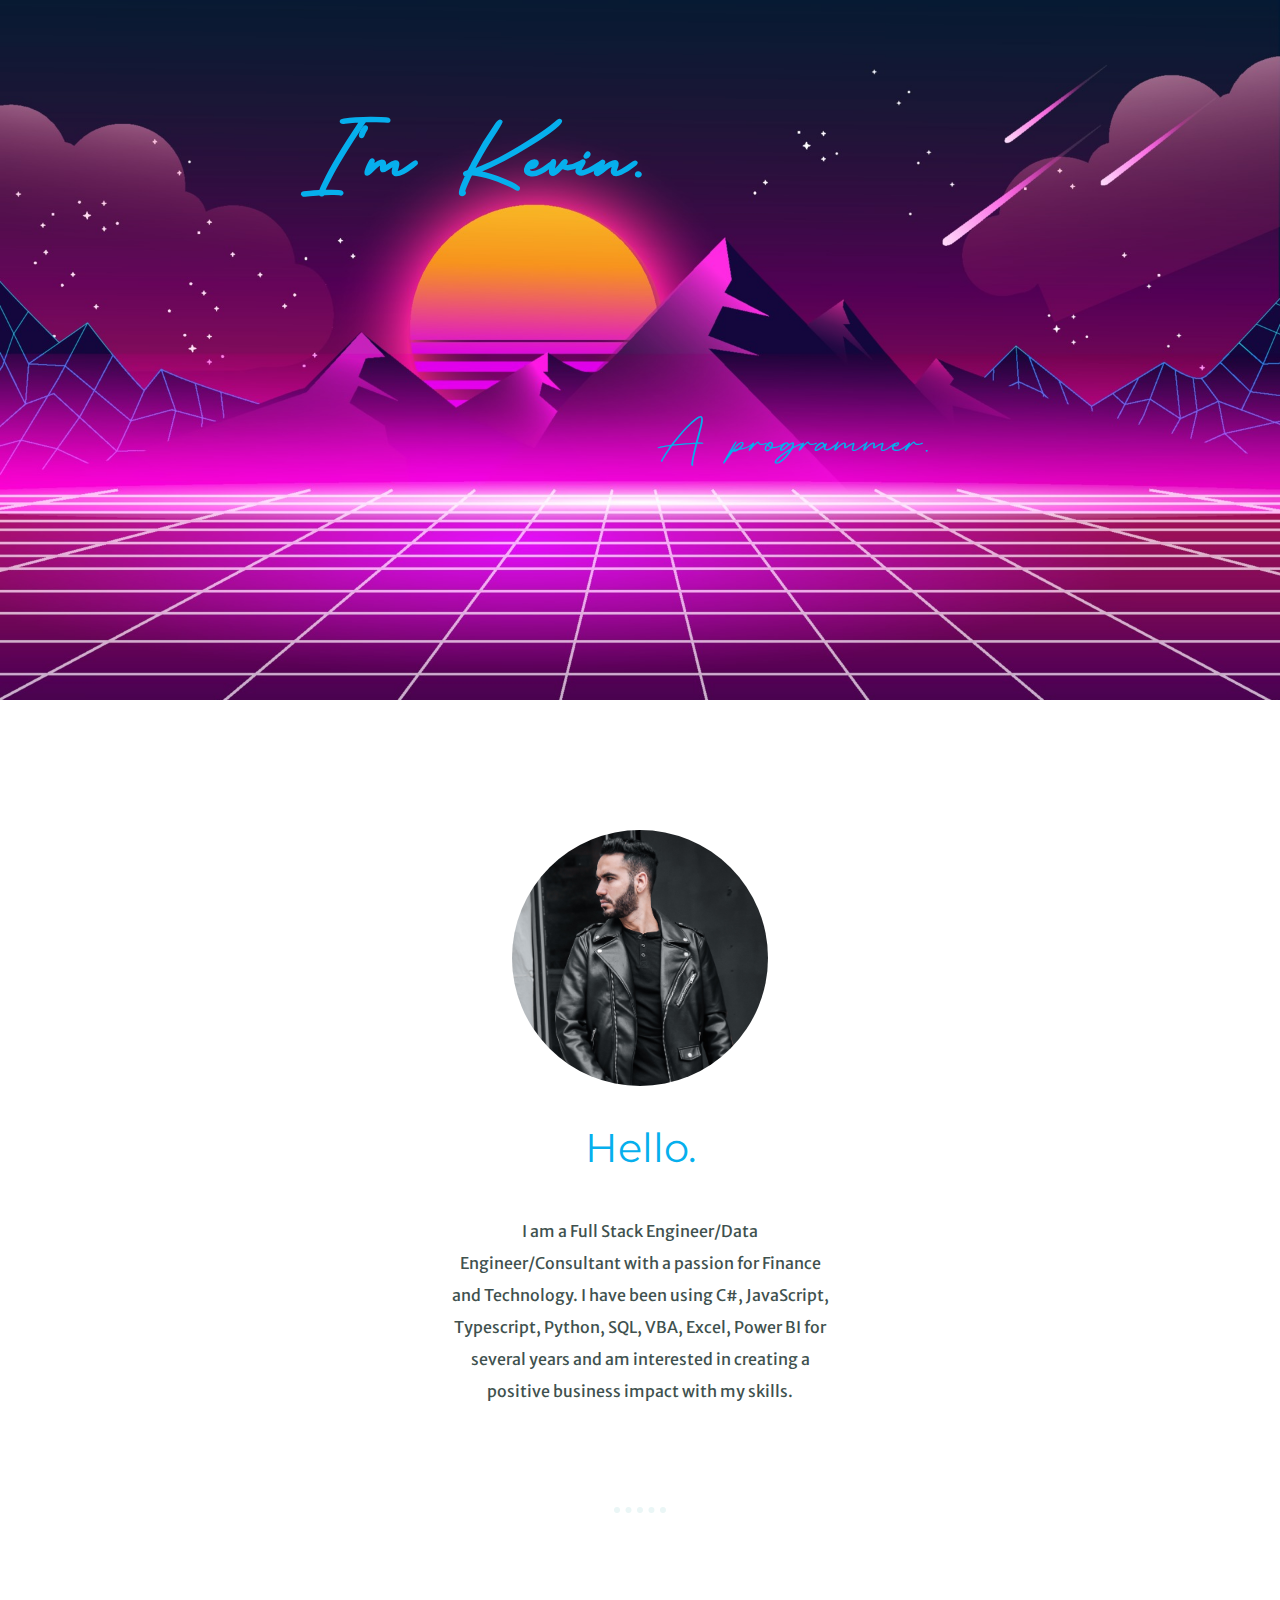
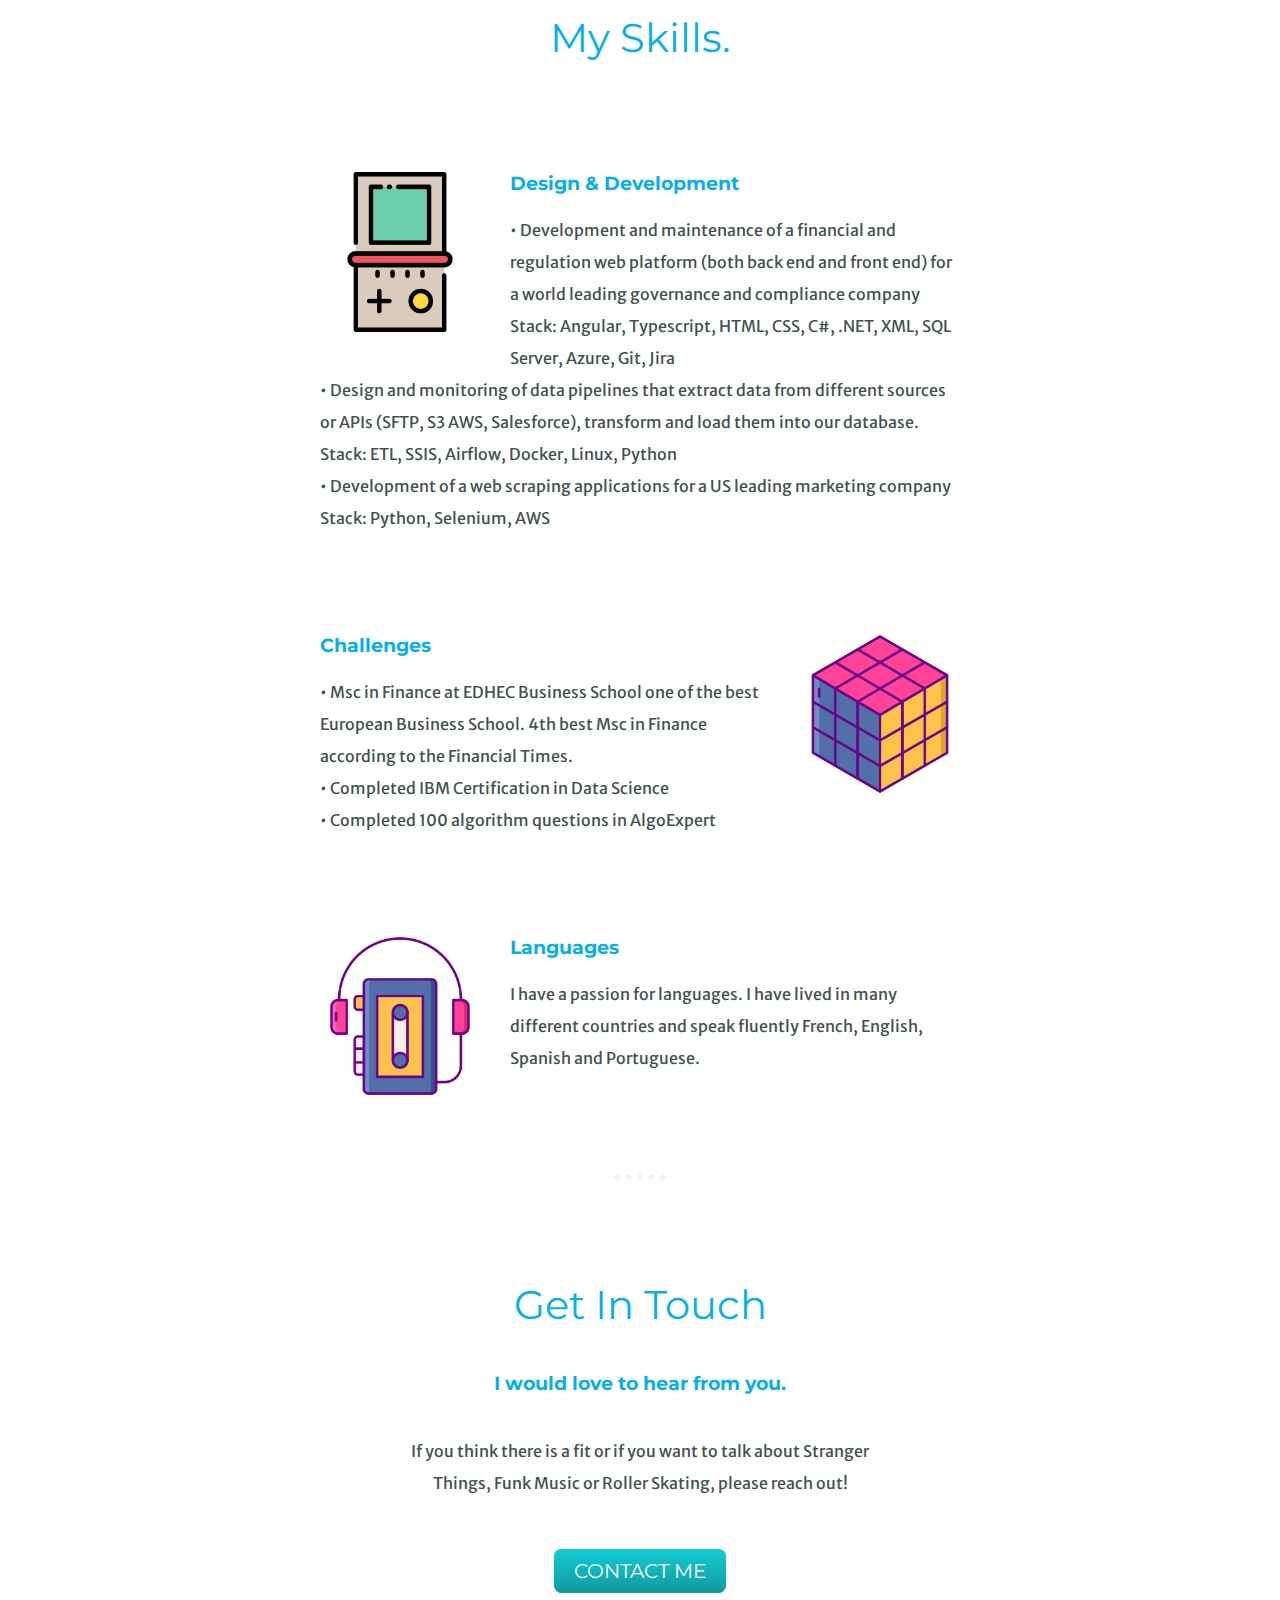
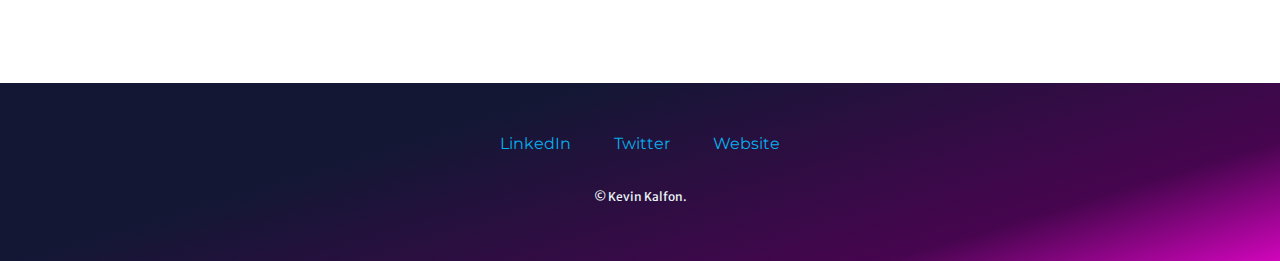
<file: index.html>
<!DOCTYPE html>
<html lang="en">
<head>
    <meta charset="UTF-8">
    <meta http-equiv="X-UA-Compatible" content="IE=edge">
    <meta name="viewport" content="width=device-width, initial-scale=1.0">
    <title>Kevin Kalfon</title>
    <link rel="stylesheet" href="css/styles.css">
    <link rel="icon" href="favicon.ico">
    <link rel="preconnect" href="https://fonts.googleapis.com">
    <link rel="preconnect" href="https://fonts.gstatic.com" crossorigin>
    <link href="https://fonts.googleapis.com/css2?family=Merriweather+Sans&family=Montserrat&family=Sacramento&display=swap" rel="stylesheet">
</head>
<body>
    <div class='top-container'>
        <!-- <img class='top-cloud' src="images/cloud.png" alt="cloud-img"> -->
        <h1 class='name-title'>I'm Kevin.</h1>
        <h2 class='description-title'>A programmer.</h2>
        <!-- <img class='bottom-cloud' src="images/cloud.png" alt="cloud-img"> -->
        <!-- <img src="images/mountain.png" alt="mountain-img"> -->
    </div>

    <div class="middle-container">
        <div class="profile">
            <img class="Kevin-img" src="images/Kevin cropped.jpg" alt="Kevin-img">
          <h2>Hello.</h2>
          <p class="description">I am a Full Stack Engineer/Data Engineer/Consultant with a passion for Finance and Technology. I have
            been using C#, JavaScript, Typescript, Python, SQL, VBA, Excel, Power BI for several years and am interested in 
            creating a positive business impact with my skills.</p>
        </div>
        <hr>
        <div class="skills">
          <h2>My Skills.</h2>
          <div class="skill-row">
            <img class="computer-img" src="images/gameboy.png" alt="computer-img">
            <h3>Design & Development</h3>
            <p>• Development and maintenance of a financial and regulation web platform (both back end and 
              front end) for a world leading governance and compliance company <br>
              Stack: Angular, Typescript, HTML, CSS, C#, .NET, XML, SQL Server, Azure, Git, Jira <br>
              • Design and monitoring of data pipelines that extract data from different sources or APIs (SFTP, 
              S3 AWS, Salesforce), transform and load them into our database.<br>
              Stack: ETL, SSIS, Airflow, Docker, Linux, Python <br>
              • Development of a web scraping applications for a US leading marketing 
              company<br>
              Stack: Python, Selenium, AWS <br>
             </div>
          <div class="skill-row">
            <img class="challenge-img" src="images/rubik.png" alt="challenge-img">
            <h3>Challenges</h3>
            <p>• Msc in Finance at EDHEC Business School one of the best European Business School. 4th best Msc in Finance according to the Financial Times.<br> 
              • Completed IBM Certification in Data Science<br>
              • Completed 100 algorithm questions in AlgoExpert<br></p>
          </div>
          <div class="skill-row">
            <img class="walkman-img" src="images/walkman.png" alt="challenge-img">
            <h3>Languages</h3>
            <p>I have a passion for languages. I have lived in many different countries and speak fluently French, English, Spanish and Portuguese.</p>
          </div>
        </div>
        <hr>
        <div class="contact-me">
          <h2>Get In Touch</h2>
          <h3>I would love to hear from you.</h3>
          <p class="contact-message">If you think there is a fit or if you want to talk about Stranger Things, Funk Music or Roller Skating, please reach out!</p>
          <a class="btn" href="mailto:kevinkalfon@gmail.com">CONTACT ME</a>
        </div>
      </div>
      
      
      <div class="bottom-container">
        <a class="footer-link" href="https://www.linkedin.com/in/kevin-kalfon/">LinkedIn</a>
        <a class="footer-link" href="https://twitter.com/">Twitter</a>
        <a class="footer-link" href="https://www.appbrewery.co/">Website</a>
        <p class="copyright">© Kevin Kalfon.</p>
      </div>
</body>
</html>
</file>
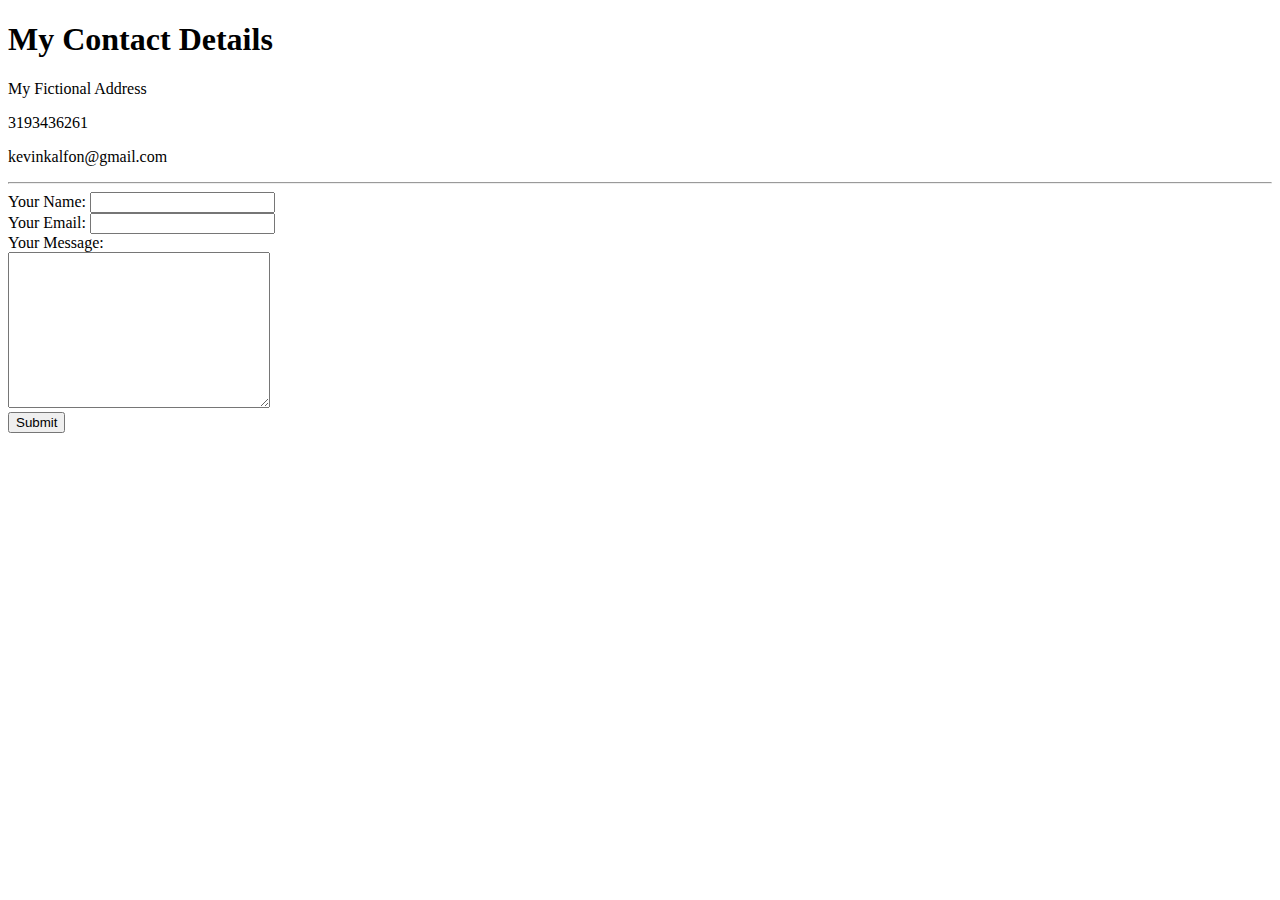
<file: contact-me.html>
<!DOCTYPE html>
<html lang="en">
<head>
    <meta charset="UTF-8">
    <meta http-equiv="X-UA-Compatible" content="IE=edge">
    <meta name="viewport" content="width=device-width, initial-scale=1.0">
    <title>Document</title>
</head>
<body>
    <h1>My Contact Details</h1>
    <p>My Fictional Address</p>
    <p>3193436261</p>
    <p>kevinkalfon@gmail.com</p>
    <hr>
    <form class="" action="mailto:kevinkalfon@gmail.com" method="post">
        <label>Your Name:</label>
        <input type='text' name='yourName' value=''><br>
        <label>Your Email: </label>
        <input type='email' name='yourEmail' value=''><br>
        <label>Your Message: </label><br>
        <textarea name="yourMessage" rows="10" cols="30"></textarea><br>
        <input type='submit' name=''>

    </form>
</body>
</html>
</file>
<file: css/styles.css>
@font-face {
    font-family: Retro;
    src: url("fonts/retro-signature.regular.otf") format("opentype");
}

/* html elements */

body {
    /* background-color: blueviolet; */
    margin: 0;
    text-align: center;
    font-family: 'Merriweather Sans', sans-serif;
    color: #40514E;
}

h1 {
    margin: 50px auto 0 auto;
    font-family: 'Sacramento', cursive;
    font-size: 562.5%;
    color: #06afed;
    line-height: 1;
}

h2 {
    font-family: 'Montserrat', sans-serif;
    font-size: 2.5rem;
    font-weight: normal;
    color: #06afed;
    padding-bottom: 10px; 
}

h3 {
    font-family: 'Montserrat', sans-serif;
    color: #04b0ea;
}

hr {
    border-style: dotted none none;
    border-color: #EAF6F6;
    border-width:6px;
    width: 4%;
    margin: 100px auto;
}

p {
    line-height: 2;
}

a {
    color: #11999E;
    margin: 10px 20px;
    font-family: 'Montserrat', sans-serif;
    text-decoration: none;
}

a:hover {
    color:#EAF6F6;
}

/* class elements */

.top-container {
    background-color:  #DFF4F3;
    position: relative;
    padding: 350px;
    background-image: url('../images/retro futurist background.jpg');
    background-size: cover;
}

.middle-container {
    margin: 100px 0;
}

.bottom-container {
    padding: 50px 0 20px;
    background: rgb(33,0,111);
    background: linear-gradient(163deg, rgba(19,23,52,1) 32%, rgba(71,5,79,1) 79%, rgba(209,5,187,1) 100%);
}

.name-title {
    font-family: 'Retro', cursive;
    font-size: 7rem;
    position: absolute;
    top: 60px;
    left: 300px;
}

.description-title {
    font-family: 'Retro', cursive;
    font-size: 4.5rem;
    position: absolute;
    bottom: 150px;
    right:350px;
}

.top-cloud {
    position: absolute;
    right: 300px;
    top: 40px;
}

.bottom-cloud {
    position: absolute;
    left: 250px;
    bottom: 300px;
}

.Kevin-img {
    border-radius: 50%;
    margin-top: 30px;
    max-width: 20%;
}

.footer-link {
    color: #06afed;
}

.skill-row {
    width: 50%;
    margin: 100px auto 100px auto;
    text-align: left;
}

.computer-img {
    width: 25%; 
    float: left;
    margin-right: 30px;
    margin-bottom: 30px;
}

.challenge-img {
    width: 25%; 
    float: right;
    margin-left: 30px;
}

.walkman-img {
    width: 25%; 
    float: left;
    margin-right: 30px;
}

.description {
    width: 30%;
    margin: auto;
}

.copyright {
    color: #EAF6F6;
    font-size: 0.75rem;
    padding: 20px 0;
}


.btn {
    background: #11cdd4;
    background-image: -webkit-linear-gradient(top, #11cdd4, #11999e);
    background-image: -moz-linear-gradient(top, #11cdd4, #11999e);
    background-image: -ms-linear-gradient(top, #11cdd4, #11999e);
    background-image: -o-linear-gradient(top, #11cdd4, #11999e);
    background-image: linear-gradient(to bottom, #11cdd4, #11999e);
    -webkit-border-radius: 8;
    -moz-border-radius: 8;
    border-radius: 8px;
    font-family: 'Montserrat', sans-serif;
    color: #ffffff;
    font-size: 20px;
    padding: 10px 20px 10px 20px;
    text-decoration: none;
    border: none;
    margin: 50px auto 100px auto;
  }
  
  .btn:hover {
    background: #30e3cb;
    background-image: -webkit-linear-gradient(top, #30e3cb, #2bc4ad);
    background-image: -moz-linear-gradient(top, #30e3cb, #2bc4ad);
    background-image: -ms-linear-gradient(top, #30e3cb, #2bc4ad);
    background-image: -o-linear-gradient(top, #30e3cb, #2bc4ad);
    background-image: linear-gradient(to bottom, #30e3cb, #2bc4ad);
    text-decoration: none;
  }

  .contact-message {
    width: 40%;
    margin: 40px auto 60px;
  }
</file>
